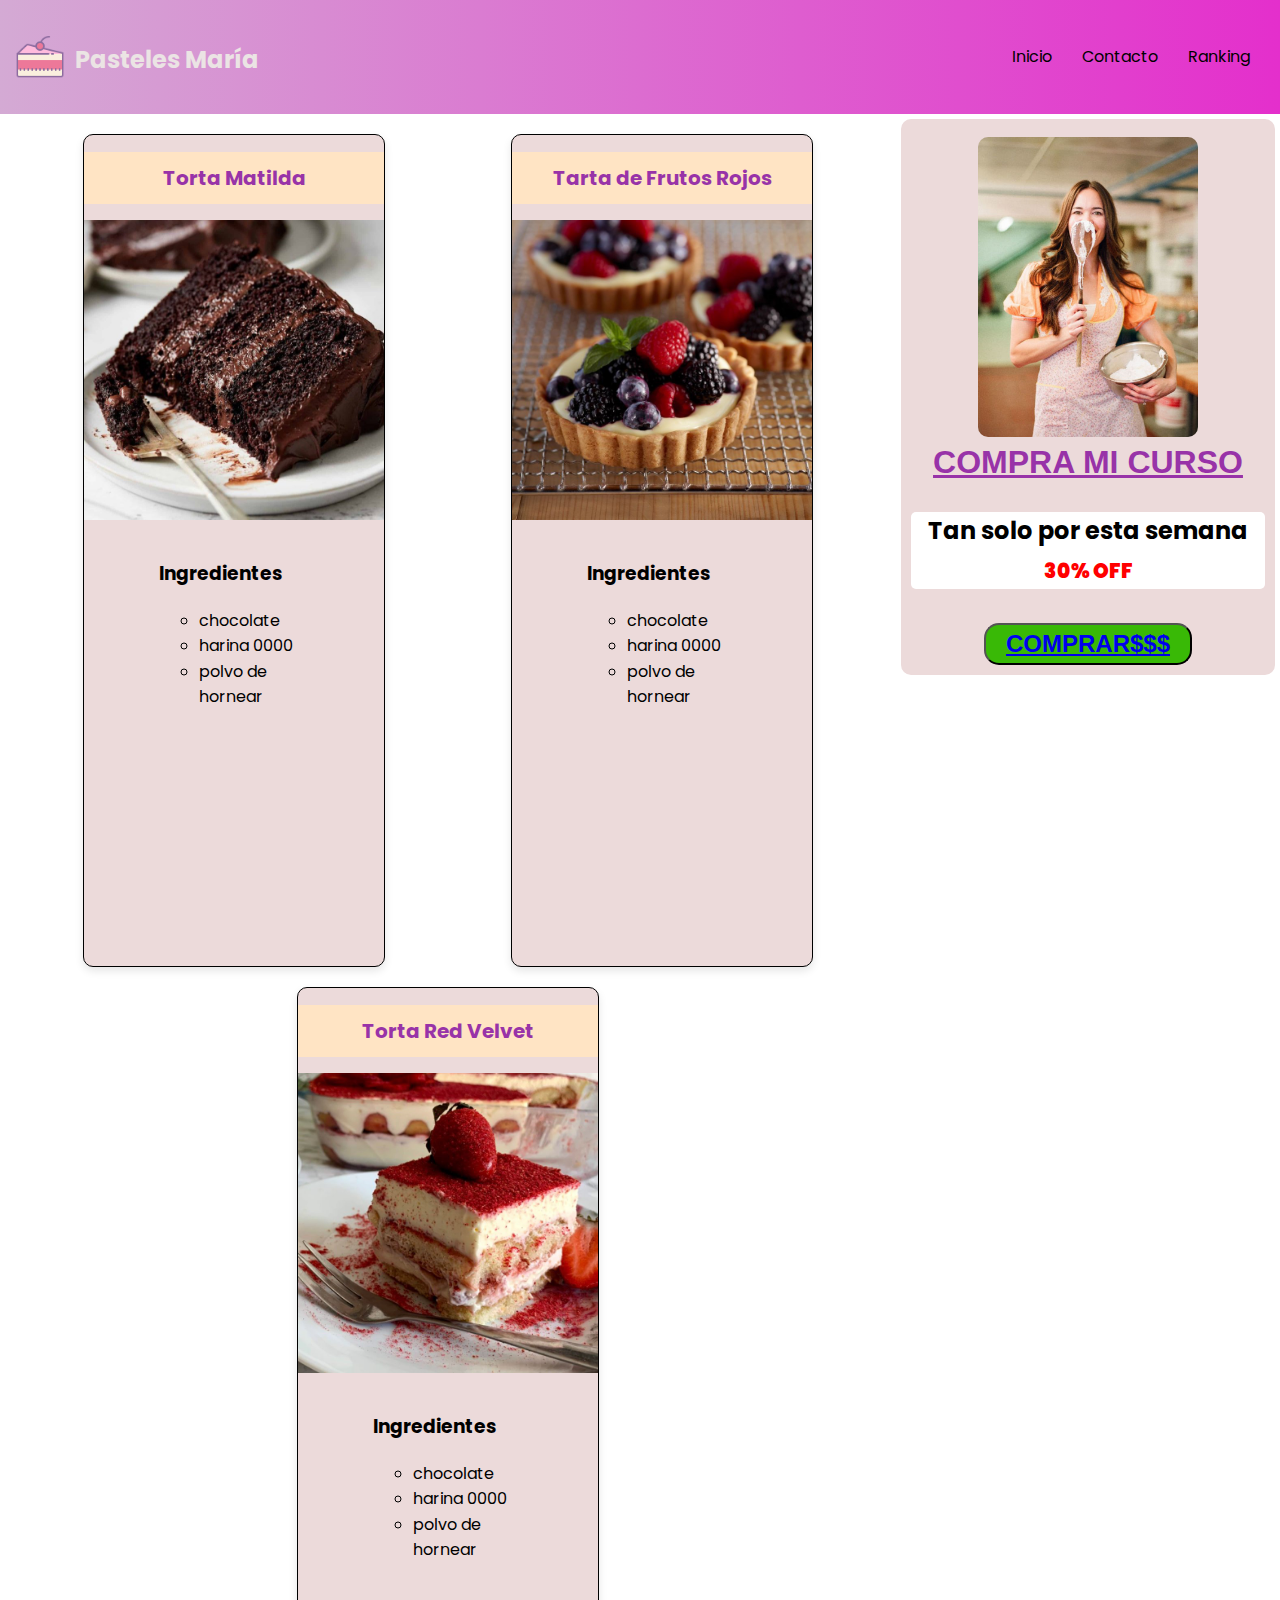
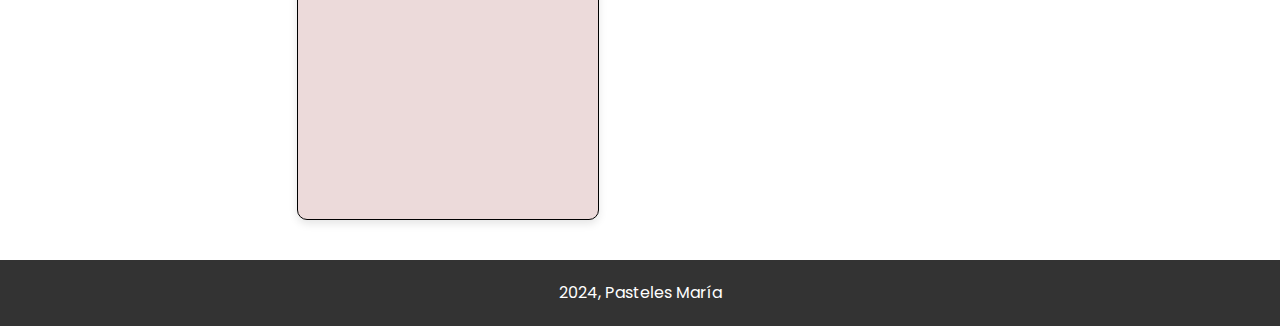
<file: index.html>
<!DOCTYPE html>
<html lang="en">
<head>
    <link href="https://fonts.googleapis.com/css2?family=Poppins:wght@400;700&display=swap" rel="stylesheet">
    <meta charset="UTF-8">
    <meta name="viewport" content="width=device-width, initial-scale=1.0">
    <title>Pasteles María</title>
    <link rel="stylesheet" href="css/styles.css">
</head>
<body>
    <header id="header">      
        <button id="boton-menu" class="boton-menu"><svg xmlns="http://www.w3.org/2000/svg" x="0px" y="0px" width="20" height="20" viewBox="0 0 50 50">
            <path d="M 0 9 L 0 11 L 50 11 L 50 9 Z M 0 24 L 0 26 L 50 26 L 50 24 Z M 0 39 L 0 41 L 50 41 L 50 39 Z"></path>
            </svg></button>
            <div  class="contenedor-logo">
                <img  class="torta-logo" src="imagenes/pastel.png" alt="">
                <h1 class="logo"><a href="index.html"> Pasteles María</a></h1>
            </div>
            <nav id="root">
                <section class="route" id="inicio">Inicio</section>
                <section class="route" id="contacto">Contacto</section>
                <section class="route" id="ranking">Ranking</section>   
            </nav>
    </header>

    <main id="content"></main>
   
    
    <footer>2024, Pasteles María</footer>

    <script src="js/contacto.js"></script>
    <script src="js/nav.js"></script>
    <script src="js/comentarios.js"></script>
</body>
</html>
</file>
<file: css/styles.css>
body {
    margin: 0;
    font-family: 'Poppins', sans-serif;
    line-height: 1.6;
    font-size: 16px;
}

#header {
    display: flex;
    justify-content: space-between;
    align-items: center;
    background-image: linear-gradient(to right, #d4aad4, #e42fcc);
    padding: 10px 15px;
}
#mensaje {
    color: rgb(235, 243, 235);
    background-color: green;
    border-radius: 10px;
    padding: 2px;
    width: 200px;
    text-align: center;
}
.contenedor-logo {
    display: flex;
    justify-content: center;
    align-items: center;
}
.torta-logo {
    width: 50px;
    height: 50px;
}

.boton-menu {
    display: none;
    background: none;
    border: none;
    cursor: pointer;
}


nav {
    display: flex;
}

.F {
    margin: 0 15px;
    cursor: pointer;
}
.route:hover{
    background-color: #fff;
}


.logo a {
    text-decoration: none;
    color: #ebe4e4;
    font-size: 1.5rem;
    margin-left: 10px;
}



aside {
    flex-wrap: wrap;
    display: flex;
    flex-direction: column;
    padding: 10px;
    background-color: rgb(236, 218, 218); 
    border-radius: 10px;
    margin-left: 20px; 
}

footer {
    text-align: center;
    background-color: rgb(51, 51, 51);
    color: white;
    padding: 20px 0;
    font-size: 1rem;
}

.boton-menu {
    display: none;
    background: none;
    border: none;
    cursor: pointer;
}

.bodyRanking {
    display: grid;
    grid-template-columns: 1fr;
    grid-template-areas: 
        "ranking"
        "asideRanking"
        "seccionComentarios";
}
    
.asideRanking,.asideContacto,.asideInicio {
    margin: 5px 5px;
}
.asideRanking {
    grid-area: asideRanking;
}

.bodyInicio {
    display: grid;
    grid-template-columns: 1fr;
    grid-template-areas: 
        "seccionRecetas"
        "asideInicio";
}

.asideInicio {
    grid-area: asideInicio;
    position: sticky;
    top: 0;
    align-self: flex-start;
}

.bodyContacto {
    display: grid;
    grid-template-columns: 1fr;
    grid-template-areas: 
        "seccionFormulario"
        "asideContacto";
}

.asideContacto {
    grid-area: asideContacto;
    position: sticky;
    top: 0;
    align-self: flex-start;
}

.seccion-recetas {
    display: flex;
    justify-content: space-around;
    align-items: flex-start;
    flex-wrap: wrap;
    padding: 20px;
    grid-area: seccionRecetas;
}

.tarjeta {
    background-color: rgb(236, 218, 218);
    border: 1px solid black;
    margin-bottom: 20px;
    display: flex;
    border-radius: 10px;
    flex-direction: column;
    align-items: center;
    font-size: 1rem;
    width: 90%;
    max-width: 300px; 
    box-shadow: 0 4px 8px rgba(0, 0, 0, 0.1);
    transition: transform 0.3s, box-shadow 0.3s; 
    overflow: hidden;
}

.tarjeta:hover {
    transform: translateY(-5px); 
    box-shadow: 0 8px 16px rgba(0, 0, 0, 0.2); 
}

.tarjeta h2 {
    padding: 10px;
    background-color: bisque;
    font-size: 1.25rem;
    width: 100%;
    text-align: center; 
}

.iframe {
    width: 100%;
    padding-bottom: 20px;
}

img {
    max-width: 100%;
    height: auto;
}

.ingredientes {
    margin: 10px;
    font-size: 1rem;
}

li {
    border: 1px solid rgb(232, 226, 226);
    list-style: none;
}

li a {
    text-decoration: none;
}

header li {
    color: rgb(221, 0, 255);
    background-color: aliceblue;
    font-weight: bold;
}

.lista-ingredientes li {
    list-style: circle;
    border: none;
}

.fixed-aside {
    position: sticky;
    top: 0;
    align-self: flex-start;
}

.contenedorPublicidad {
    display: flex;
    flex-direction: column;
    align-items: center;
    text-align: center;
    color: white;
    margin-top: 8px;
}

.contenedorPublicidad img {
    width: 100%;
    max-width: 220px;
    border-radius: 10px;
}

.contenedorPublicidad h3 {
    background-color: white;
    color: black;
    border-radius: 5px;
    font-size: 1.5rem;
}

.span-publicidad {
    font-size: 1.25rem;
    font-weight: bolder;
    color: red;
}

.contenedorPublicidad h2 {
    font-family: "Poetsen One", sans-serif;
    margin: 0;
    text-decoration: underline;
    font-size: 2rem;
}

.boton-publicidad {
    background-color: rgb(57, 185, 6);
    font-size: 1.5rem;
    border-radius: 15px;
    color: white;
    font-weight: bolder;
    padding: 5px 20px;
    margin-top: 10px;
}

.seccion-formulario {
    display: flex;
    flex-direction: column;
    justify-content: center;
    align-items: center;
    grid-area: seccionFormulario;
    padding: 20px;
    background-color: #f9f9f9;
    border-radius: 10px;
    box-shadow: 0 4px 8px rgba(0, 0, 0, 0.1);
    margin: 20px;
}
.seccion-formulario h2 {
    font-size: 1.8rem;
    color: #9633a8;
    margin-bottom: 20px;
}

.formulario {
    display: flex;
    flex-direction: column;
    align-items: center;
    width: 80%;
    max-width: 600px;
    padding: 20px;
    background-color: white;
    border-radius: 10px;
    box-shadow: 0 0 10px rgba(0, 0, 0, 0.1);
}

.formulario label {
    font-size: 1rem;
    color: #333;
    margin-bottom: 5px;
    align-self: flex-start;
}

.formulario input, 
.formulario select {
    width: 100%;
    padding: 10px;
    margin-bottom: 15px;
    border: 1px solid #ddd;
    border-radius: 5px;
    font-size: 1rem;
    box-sizing: border-box;
}

#boton-formulario {
    width: 100%;
    padding: 10px;
    border: none;
    border-radius: 5px;
    background-color: #9633a8;
    color: white;
    font-size: 1rem;
    font-weight: bold;
    cursor: pointer;
    transition: background-color 0.3s ease;
}

#boton-formulario:hover {
    background-color: #7b2881;
}

.formulario h1 {
    font-size: 1.5rem;
    color: #555;
    margin-bottom: 20px;
}

.captcha {
    font-size: 1.5rem;
    background-color: rgb(235, 235, 101);
}

h2.captcha {
    margin: 10px 0;
}
.divresultado {
    margin-top: 20px;
    font-size: 1rem;
    color: #9633a8;
}

.divcaptcha {
    margin: 15px 0;
}

input {
    border-radius: 5px;
    width: 100%; 
    box-sizing: border-box; 
}

label {
    padding: 5px 0;
    font-size: 1rem;
}

.ranking {
    display: flex;
    justify-content: center;
    align-items: center;
    padding: 20px;
    grid-area: ranking;
}

.ranking table {
    width: 100%;
    max-width: 800px; 
    margin-top: 20px;
}

.ranking img {
    width: 150px;
}

table {
    text-align: center;
    width: 100%;
    border-collapse: collapse;
}

th {
    background-color: rgb(179, 116, 238);
    color: white;
    padding: 10px;
    font-size: 1rem;
}

table, td, tr {
    border: solid 1px rgb(172, 172, 172);
}

td, th {
    padding: 10px;
}

h2 {
    color: rgba(152, 51, 168);
    font-size: 1.5rem;
}

.sectionComentarios {
    background-color: #f4f4f4;
    padding: 20px;
    grid-area: seccionComentarios;
}
.sectionComentarios h1,h2{
    text-align: center;
}

.comentarios {
    margin: 20px auto;
    max-width: 600px;
}

.comentarios h1, .comentarios h2 {
    color: rgb(217, 48, 186);
    text-align: center;
    margin-bottom: 10px;
}

.comentarios form {
    margin-bottom: 20px;
    background-color: #f9f9f9;
    border-radius: 8px;
    padding: 20px;
    box-shadow: 0 0 10px rgba(0, 0, 0, 0.1);
}

.comentarios form label {
    display: block;
    margin-bottom: 5px;
    font-weight: bold;
}

.comentarios form input,
.comentarios form textarea,
.comentarios form button {
    width: 100%;
    padding: 10px;
    border: 1px solid #ccc;
    border-radius: 5px;
    margin-bottom: 10px;
    font-size: 1rem;
}

.comentarios form button {
    background-color: rgb(217, 48, 186);
    color: #fff;
    font-weight: bold;
    cursor: pointer;
    transition: background-color 0.3s ease;
    font-size: 1rem;
}

.comentarios form button:hover {
    background-color: rgb(187, 35, 149);
}

.comentarios-lista {
    padding: 0;
}

.comentarioLi {
    border: 1px solid #ccc;
    border-radius: 8px;
    padding: 15px;
    margin-bottom: 20px;
    box-shadow: 0 0 5px rgba(0, 0, 0, 0.1);
}

.comentarioLi h4 {
    margin-bottom: 5px;
    font-size: 1.25rem;
}

.usuario {
    color: rgb(217, 48, 186);
}

.comentarioTexto {
    color: #333;
    font-size: 1rem;
}

.form_comentarios {
    margin: 20px auto;
    padding: 20px;
    border: 1px solid #ccc;
    border-radius: 10px;
    background-color: #f4f4f4;
    max-width: 600px;
    box-shadow: 0 0 10px rgba(0, 0, 0, 0.1);
}

.form_comentarios label {
    display: block;
    margin-bottom: 8px;
    font-weight: bold;
    color: #555;
}

.form_comentarios input,
.form_comentarios textarea {
    width: 100%;
    padding: 10px;
    margin-bottom: 15px;
    border: 1px solid #ccc;
    border-radius: 5px;
    font-size: 1rem;
    font-family: 'Poppins', sans-serif;
    background-color: #fff;
    box-sizing: border-box;
}

.form_comentarios textarea {
    resize: vertical;
}

.form_comentarios button {
    display: inline-block;
    padding: 10px 20px;
    background-color: rgb(217, 48, 186);
    border: none;
    border-radius: 5px;
    color: #fff;
    font-size: 1rem;
    font-weight: bold;
    cursor: pointer;
    transition: background-color 0.3s ease;
}

.form_comentarios button:hover {
    background-color: rgb(187, 35, 149);
}

.selected {
    background-color: #fff;
}

#editar-form {
    margin: 20px auto;
    padding: 20px;
    border: 1px solid #ccc;
    border-radius: 10px;
    background-color: #f4f4f4;
    max-width: 600px;
    box-shadow: 0 0 10px rgba(0, 0, 0, 0.1);
}

#editar-form h2 {
    text-align: center;
    color: rgb(217, 48, 186);
    margin-bottom: 10px;
    font-size: 1.5rem;
}

#editar-form label {
    display: block;
    margin-bottom: 8px;
    font-weight: bold;
    color: #555;
}

#editar-form input,
#editar-form textarea {
    width: 100%;
    padding: 10px;
    margin-bottom: 15px;
    border: 1px solid #ccc;
    border-radius: 5px;
    font-size: 1rem;
    font-family: 'Poppins', sans-serif;
    background-color: #fff;
}

#editar-form textarea {
    resize: vertical;
}

#editar-form button {
    display: inline-block;
    padding: 10px 20px;
    background-color: rgb(217, 48, 186);
    border: none;
    border-radius: 5px;
    color: #fff;
    font-size: 1rem;
    font-weight: bold;
    cursor: pointer;
    transition: background-color 0.3s ease;
}

#editar-form button:hover {
    background-color: rgb(187, 35, 149);
}
.indicadorNavMovil{
    width: auto;
}
.btn-borrar,
.btn-editar {
    font-family: 'Poppins', sans-serif;
    border-radius: 8px;
    padding: 8px 16px;
    cursor: pointer;
    border: none;
}

.btn-borrar {
    color: white;
    background-color: rgb(248, 85, 85);
}

.btn-editar {
    color: white;
    background-color: rgb(69, 151, 69);
}


@media only screen and (min-width: 660px) {
    .bodyContacto, .bodyInicio, .bodyRanking {
        display: grid;
        grid-template-columns: 70% 30%;
    }

    .bodyInicio, .bodyContacto{

    }
    .bodyInicio {
        grid-template-areas: 
        "seccionRecetas asideInicio";
    }
    .bodyContacto{
        grid-template-areas: 
        "seccionFormulario asideContacto";
    } 

    .bodyRanking{

        grid-template-rows: auto auto auto;
        grid-template-areas: 
        "ranking asideRanking"
        "seccionComentarios seccionComentarios";
    }
    .contenedor-nav {
        display: flex;
        flex-wrap: wrap;
    }

    .tarjeta {
        width: 100%; 
    }

    .iframe {
        width: 100%;
        margin: 0 auto;
    }

    .ingredientes {
        width: 50%;
        padding: 10px;
    }

    .formulario button {
        width: 100%;
        height: auto;
    }

    .ranking {
        justify-content: flex-start; 
    }

    .ranking table {
        width: 100%; 
        margin-top: 0; 
    }

    .sectionComentarios {
        padding: 20px;
    }

    .comentarios form {
        padding: 15px;
    }

    .comentarios form input,
    .comentarios form textarea {
        padding: 8px;
        margin-bottom: 8px;
    }

    .comentarioLi {
        padding: 10px;
    }
    .boton-menu {
        display: none;
    }

    nav {
        display: flex;
    }

    .route {
        margin: 0 15px;
        cursor: pointer;
    }

    .formulario {
        width: 60%;
    }
}
    

@media only screen and (max-width: 659px) {
    .boton-menu {
        display: block;
    }

    nav {
        display: none;
        flex-direction: column;
        width: 100%;
        position: absolute;
        top: 60px;
        left: 0;
        background-color: #f8f9fa;
        z-index: 1000;
    }

    nav.active {
        display: flex;
    }

    .route {
        padding: 10px;
        border-bottom: 1px solid #ddd;
    }
    .formulario {
        width: 90%;
    }
}
</file>
